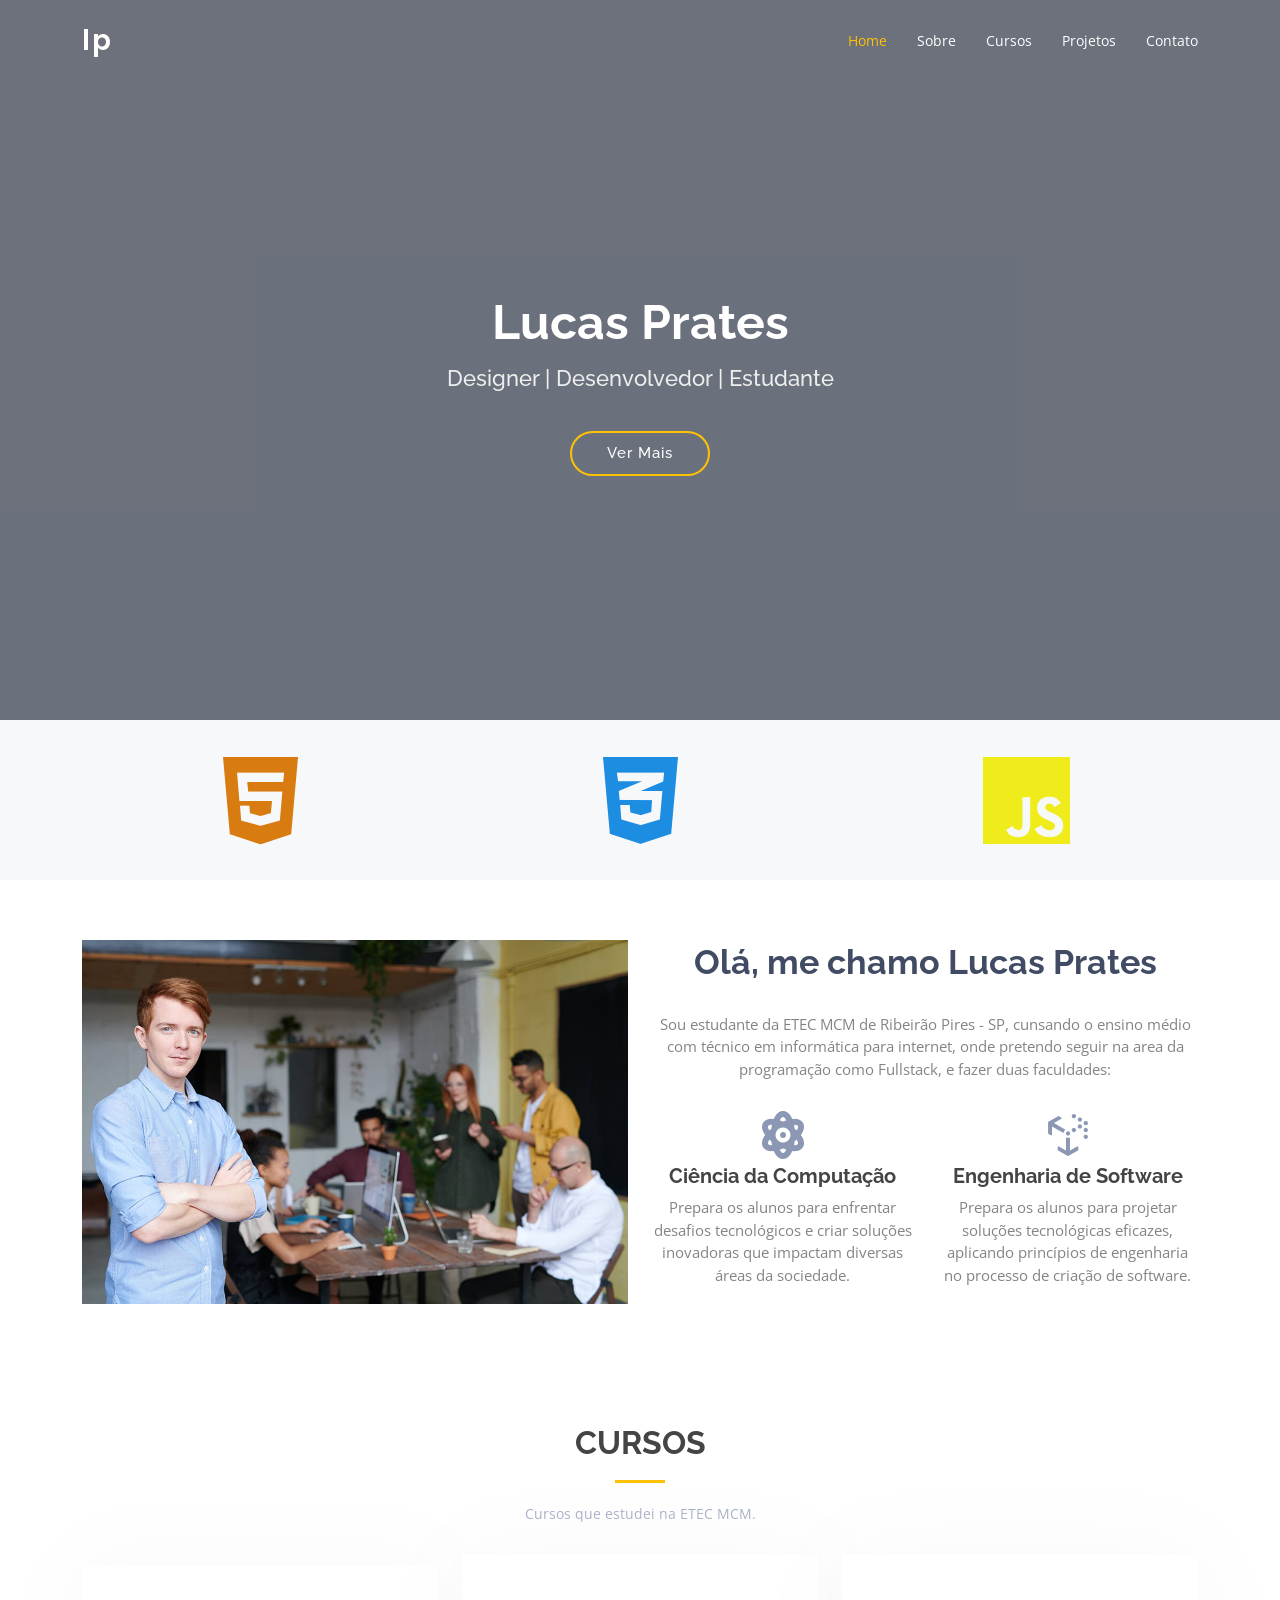
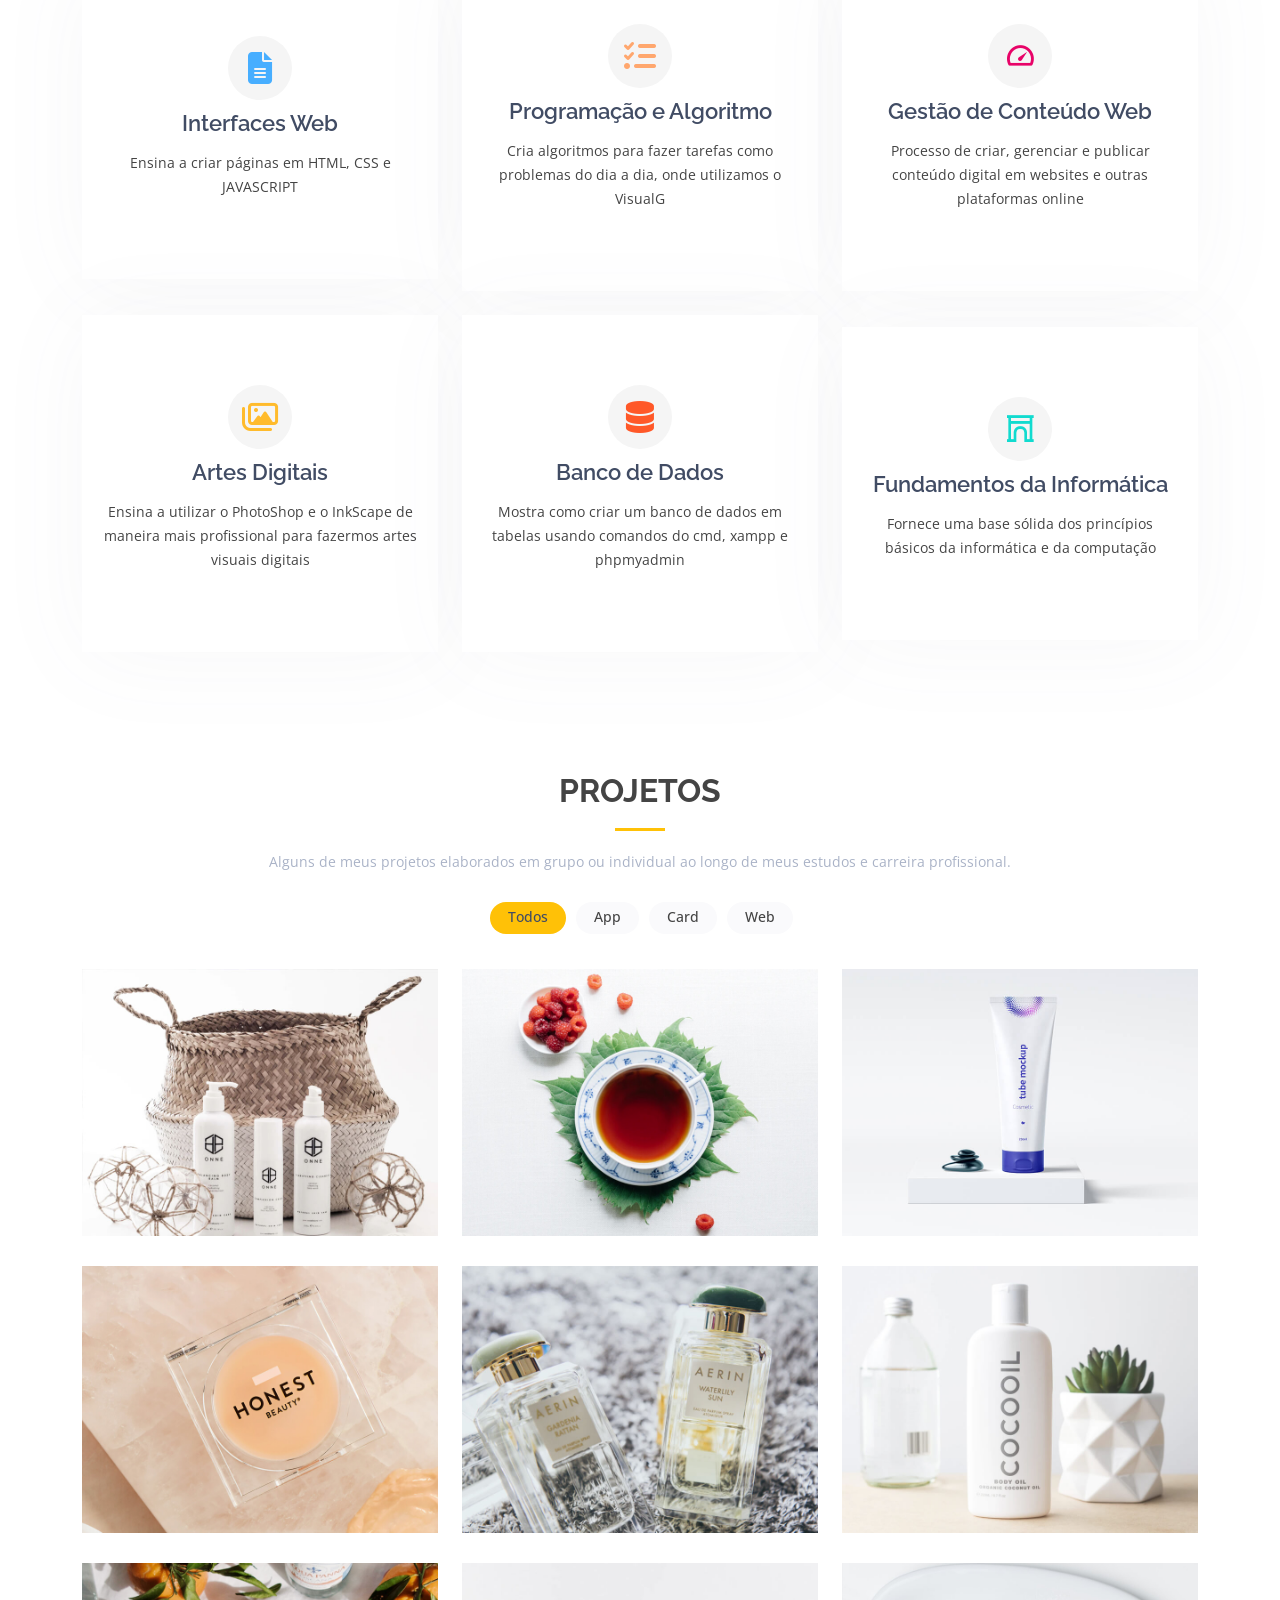
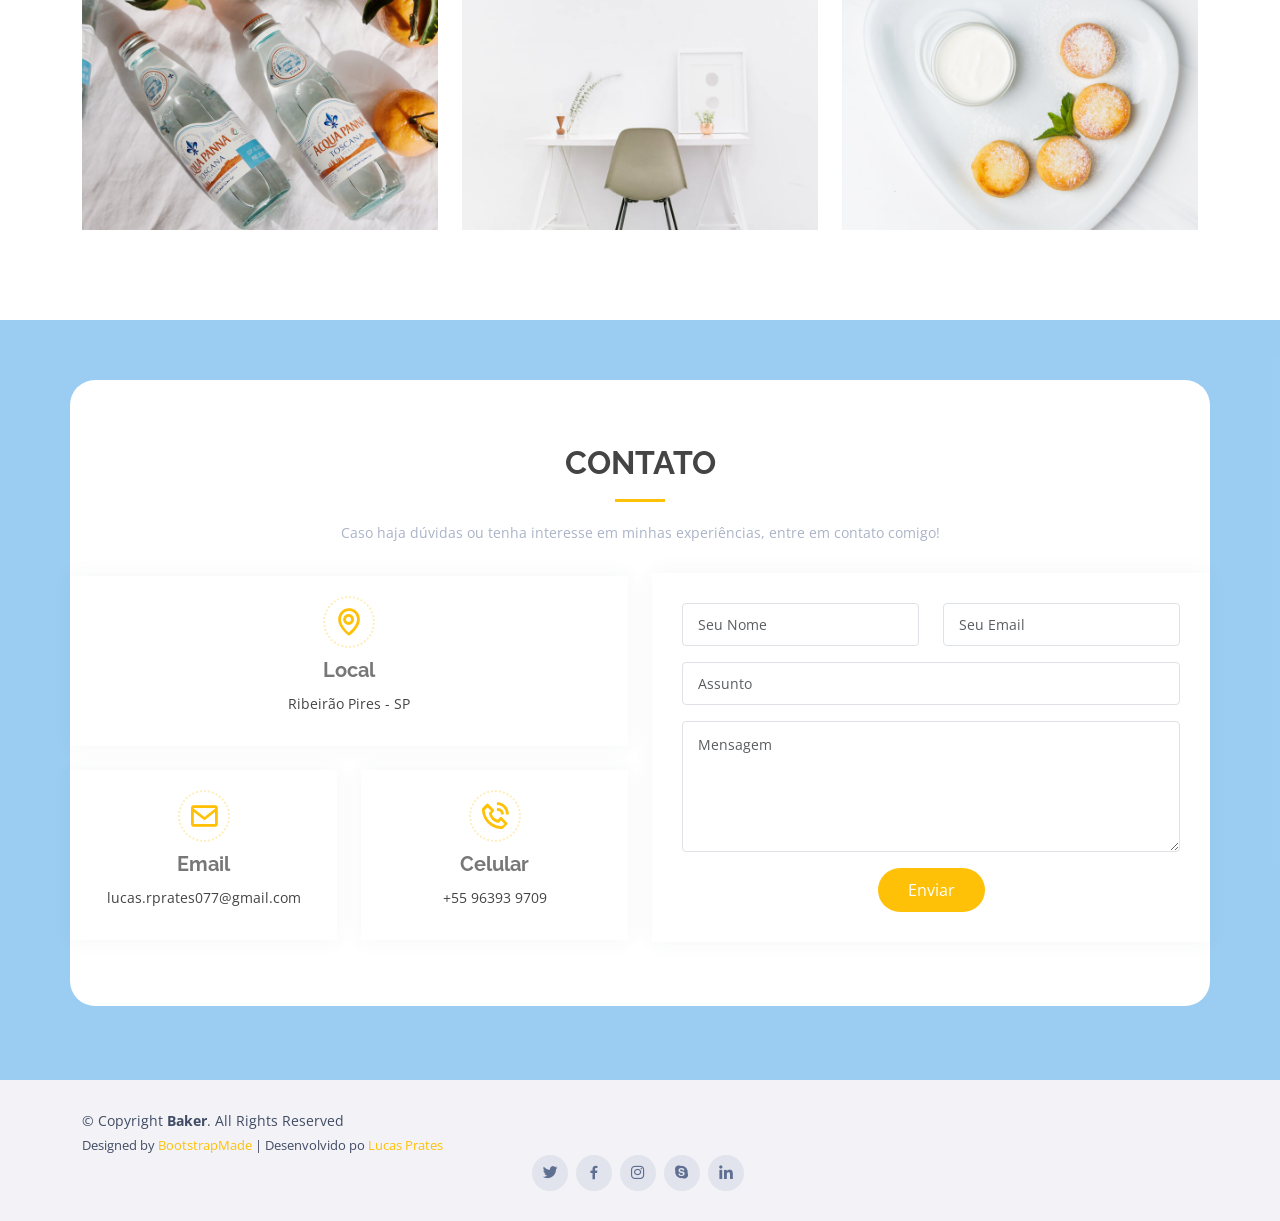
<file: index.html>
<!DOCTYPE html>
<html lang="en">

<head>
  <meta charset="utf-8">
  <meta content="width=device-width, initial-scale=1.0" name="viewport">

  <title>Portfolio</title>
  <meta content="" name="description">
  <meta content="" name="keywords">

  <!-- Favicons -->
  <link href="https://www.shutterstock.com/image-vector/icon-illustrations-curriculum-vitae-applicants-600nw-764590525.jpg" rel="icon">
  <link href="assets/img/apple-touch-icon.png" rel="apple-touch-icon">

  <!-- Google Fonts -->
  <link rel="stylesheet" href="https://cdnjs.cloudflare.com/ajax/libs/font-awesome/6.5.2/css/all.min.css">
  <link href="https://fonts.googleapis.com/css?family=Open+Sans:300,300i,400,400i,600,600i,700,700i|Raleway:300,300i,400,400i,500,500i,600,600i,700,700i|Poppins:300,300i,400,400i,500,500i,600,600i,700,700i" rel="stylesheet">

  <!-- Vendor CSS Files -->
  <link href="assets/vendor/bootstrap/css/bootstrap.min.css" rel="stylesheet">
  <link href="assets/vendor/bootstrap-icons/bootstrap-icons.css" rel="stylesheet">
  <link href="assets/vendor/boxicons/css/boxicons.min.css" rel="stylesheet">
  <link href="assets/vendor/glightbox/css/glightbox.min.css" rel="stylesheet">
  <link href="assets/vendor/swiper/swiper-bundle.min.css" rel="stylesheet">

  <!-- Template Main CSS File -->
  <link href="assets/css/style.css" rel="stylesheet">

  <!-- =======================================================
  * Template Name: Baker
  * Template URL: https://bootstrapmade.com/baker-free-onepage-bootstrap-theme/
  * Updated: Mar 17 2024 with Bootstrap v5.3.3
  * Author: BootstrapMade.com
  * License: https://bootstrapmade.com/license/
  ======================================================== -->
</head>

<body>

  <!-- ======= Header ======= -->
  <header id="header" class="fixed-top header-transparent">
    <div class="container d-flex align-items-center justify-content-between">

      <h1 class="logo"><a href="index.html">lp</a></h1>
      <!-- Uncomment below if you prefer to use an image logo -->
      <!-- <a href="index.html" class="logo"><img src="assets/img/logo.png" alt="" class="img-fluid"></a>-->

      <nav id="navbar" class="navbar">
        <ul>
          <li><a class="nav-link scrollto active" href="#hero">Home</a></li>
          <li><a class="nav-link scrollto" href="#about">Sobre</a></li>
          <li><a class="nav-link scrollto" href="#services">Cursos</a></li>
          <li><a class="nav-link scrollto " href="#portfolio">Projetos</a></li>
          <li><a class="nav-link scrollto" href="#contact">Contato</a></li>
        </ul>
        <i class="bi bi-list mobile-nav-toggle"></i>
      </nav><!-- .navbar -->

    </div>
  </header><!-- End Header -->

  <!-- ======= Hero Section ======= -->
  <section id="hero" class="d-flex align-items-center justify-content-center">
    <div class="container position-relative">
      <h1>Lucas Prates</h1>
      <h2>Designer | Desenvolvedor | Estudante</h2>
      <a href="#about" class="btn-get-started scrollto">Ver Mais</a>
    </div>
  </section><!-- End Hero -->

  <main id="main">

    <!-- ======= Clients Section ======= -->
    <section id="clients" class="clients section-bg">
      <div class="container">

        <div class="row">

          <div class="col-lg-2 col-md-4 col-6 d-flex align-items-center justify-content-center">
            <i id="html" class="fa-brands fa-html5"></i>
          </div>

          <div class="col-lg-2 col-md-4 col-6 d-flex align-items-center justify-content-center">
            <i id="css" class="fa-brands fa-css3-alt"></i>
          </div>

          <div class="col-lg-2 col-md-4 col-6 d-flex align-items-center justify-content-center">
            <i id="js" class="fa-brands fa-js"></i>
          </div>

        </div>

      </div>
    </section><!-- End Clients Section -->

    <!-- ======= About Section ======= -->
    <section id="about" class="about">
      <div class="container">

        <div class="row">
          <div class="col-lg-6">
            <img src="assets/img/about.jpg" class="img-fluid" alt="">
          </div>
          <div class="col-lg-6 pt-4 pt-lg-0">
            <h3>Olá, me chamo Lucas Prates</h3>
            <p>
              Sou estudante da ETEC MCM de Ribeirão Pires - SP, cunsando o ensino médio com técnico em
              informática para internet, onde pretendo seguir na area da programação como Fullstack, e 
              fazer duas faculdades:
            </p>
            <div class="row">
              <div class="col-md-6">
                <i class="fa-solid fa-atom"></i>
                <h4>Ciência da Computação</h4>
                <p>Prepara os alunos para enfrentar desafios tecnológicos e criar soluções inovadoras que impactam diversas áreas da sociedade.</p>
              </div>
              <div class="col-md-6">
                <i class="fa-brands fa-uncharted"></i>
                <h4>Engenharia de Software</h4>
                <p>Prepara os alunos para projetar soluções tecnológicas eficazes, aplicando princípios de engenharia no processo de criação de software.</p>
              </div>
            </div>
          </div>
        </div>

      </div>
    </section><!-- End About Section -->

    <!-- ======= Services Section ======= -->
    <section id="services" class="services">
      <div class="container">

        <div class="section-title">
          <h2>Cursos</h2>
          <p>Cursos que estudei na ETEC MCM.</p>
        </div>

        <div class="row">

          <div class="col-lg-4 col-md-6 d-flex align-items-stretch" data-aos="zoom-in" data-aos-delay="100">
            <div class="icon-box iconbox-blue">
              <div class="icon">
                <i class="fa-solid fa-file-lines"></i>
              </div>
              <h4><a href="">Interfaces Web</a></h4>
              <p>Ensina a criar páginas em HTML, CSS e JAVASCRIPT</p>
            </div>
          </div>

          <div class="col-lg-4 col-md-6 d-flex align-items-stretch mt-4 mt-md-0" data-aos="zoom-in" data-aos-delay="200">
            <div class="icon-box iconbox-orange ">
              <div class="icon">
                <i class="fa-solid fa-list-check"></i>
              </div>
              <h4><a href="">Programação e Algoritmo</a></h4>
              <p>Cria algoritmos para fazer tarefas como problemas do dia a dia, onde utilizamos o VisualG</p>
            </div>
          </div>

          <div class="col-lg-4 col-md-6 d-flex align-items-stretch mt-4 mt-lg-0" data-aos="zoom-in" data-aos-delay="300">
            <div class="icon-box iconbox-pink">
              <div class="icon">
                <i class="bx bx-tachometer"></i>
              </div>
              <h4><a href="">Gestão de Conteúdo Web</a></h4>
              <p>Processo de criar, gerenciar e publicar conteúdo digital em websites e outras plataformas online</p>
            </div>
          </div>

          <div class="col-lg-4 col-md-6 d-flex align-items-stretch mt-4" data-aos="zoom-in" data-aos-delay="100">
            <div class="icon-box iconbox-yellow">
              <div class="icon">
                <i class="fa-regular fa-images"></i>
              </div>
              <h4><a href="">Artes Digitais</a></h4>
              <p>Ensina a utilizar o PhotoShop e o InkScape de maneira mais profissional para fazermos artes visuais digitais</p>
            </div>
          </div>

          <div class="col-lg-4 col-md-6 d-flex align-items-stretch mt-4" data-aos="zoom-in" data-aos-delay="200">
            <div class="icon-box iconbox-red">
              <div class="icon">
                <i class="fa-solid fa-database"></i>
              </div>
              <h4><a href="">Banco de Dados</a></h4>
              <p>Mostra como criar um banco de dados em tabelas usando comandos do cmd, xampp e phpmyadmin</p>
            </div>
          </div>

          <div class="col-lg-4 col-md-6 d-flex align-items-stretch mt-4" data-aos="zoom-in" data-aos-delay="300">
            <div class="icon-box iconbox-teal">
              <div class="icon">
                <i class="bx bx-arch"></i>
              </div>
              <h4><a href="">Fundamentos da Informática</a></h4>
              <p>Fornece uma base sólida dos princípios básicos da informática e da computação</p>
            </div>
          </div>

        </div>

      </div>
    </section><!-- End Services Section -->

    <!-- ======= Portfolio Section ======= -->
    <section id="portfolio" class="portfolio">
      <div class="container">

        <div class="section-title">
          <h2>Projetos</h2>
          <p>Alguns de meus projetos elaborados em grupo ou individual ao longo de meus estudos e carreira profissional.</p>
        </div>

        <div class="row">
          <div class="col-lg-12 d-flex justify-content-center">
            <ul id="portfolio-flters">
              <li data-filter="*" class="filter-active">Todos</li>
              <li data-filter=".filter-app">App</li>
              <li data-filter=".filter-card">Card</li>
              <li data-filter=".filter-web">Web</li>
            </ul>
          </div>
        </div>

        <div class="row portfolio-container">

          <div class="col-lg-4 col-md-6 portfolio-item filter-app">
            <img src="assets/img/portfolio/portfolio-1.jpg" class="img-fluid" alt="">
            <div class="portfolio-info">
              <h4>App 1</h4>
              <p>App</p>
              <a href="assets/img/portfolio/portfolio-1.jpg" data-gallery="portfolioGallery" class="portfolio-lightbox preview-link" title="App 1"><i class="bx bx-plus"></i></a>
              <a href="portfolio-details.html" data-gallery="portfolioDetailsGallery" data-glightbox="type: external" class="portfolio-details-lightbox details-link" title="Portfolio Details"><i class="bx bx-link"></i></a>
            </div>
          </div>

          <div class="col-lg-4 col-md-6 portfolio-item filter-web">
            <img src="assets/img/portfolio/portfolio-2.jpg" class="img-fluid" alt="">
            <div class="portfolio-info">
              <h4>Web 3</h4>
              <p>Web</p>
              <a href="assets/img/portfolio/portfolio-2.jpg" data-gallery="portfolioGallery" class="portfolio-lightbox preview-link" title="Web 3"><i class="bx bx-plus"></i></a>
              <a href="portfolio-details.html" data-gallery="portfolioDetailsGallery" data-glightbox="type: external" class="portfolio-details-lightbox details-link" title="Portfolio Details"><i class="bx bx-link"></i></a>
            </div>
          </div>

          <div class="col-lg-4 col-md-6 portfolio-item filter-app">
            <img src="assets/img/portfolio/portfolio-3.jpg" class="img-fluid" alt="">
            <div class="portfolio-info">
              <h4>App 2</h4>
              <p>App</p>
              <a href="assets/img/portfolio/portfolio-3.jpg" data-gallery="portfolioGallery" class="portfolio-lightbox preview-link" title="App 2"><i class="bx bx-plus"></i></a>
              <a href="portfolio-details.html" data-gallery="portfolioDetailsGallery" data-glightbox="type: external" class="portfolio-details-lightbox details-link" title="Portfolio Details"><i class="bx bx-link"></i></a>
            </div>
          </div>

          <div class="col-lg-4 col-md-6 portfolio-item filter-card">
            <img src="assets/img/portfolio/portfolio-4.jpg" class="img-fluid" alt="">
            <div class="portfolio-info">
              <h4>Card 2</h4>
              <p>Card</p>
              <a href="assets/img/portfolio/portfolio-4.jpg" data-gallery="portfolioGallery" class="portfolio-lightbox preview-link" title="Card 2"><i class="bx bx-plus"></i></a>
              <a href="portfolio-details.html" data-gallery="portfolioDetailsGallery" data-glightbox="type: external" class="portfolio-details-lightbox details-link" title="Portfolio Details"><i class="bx bx-link"></i></a>
            </div>
          </div>

          <div class="col-lg-4 col-md-6 portfolio-item filter-web">
            <img src="assets/img/portfolio/portfolio-5.jpg" class="img-fluid" alt="">
            <div class="portfolio-info">
              <h4>Web 2</h4>
              <p>Web</p>
              <a href="assets/img/portfolio/portfolio-5.jpg" data-gallery="portfolioGallery" class="portfolio-lightbox preview-link" title="Web 2"><i class="bx bx-plus"></i></a>
              <a href="portfolio-details.html" data-gallery="portfolioDetailsGallery" data-glightbox="type: external" class="portfolio-details-lightbox details-link" title="Portfolio Details"><i class="bx bx-link"></i></a>
            </div>
          </div>

          <div class="col-lg-4 col-md-6 portfolio-item filter-app">
            <img src="assets/img/portfolio/portfolio-6.jpg" class="img-fluid" alt="">
            <div class="portfolio-info">
              <h4>App 3</h4>
              <p>App</p>
              <a href="assets/img/portfolio/portfolio-6.jpg" data-gallery="portfolioGallery" class="portfolio-lightbox preview-link" title="App 3"><i class="bx bx-plus"></i></a>
              <a href="portfolio-details.html" data-gallery="portfolioDetailsGallery" data-glightbox="type: external" class="portfolio-details-lightbox details-link" title="Portfolio Details"><i class="bx bx-link"></i></a>
            </div>
          </div>

          <div class="col-lg-4 col-md-6 portfolio-item filter-card">
            <img src="assets/img/portfolio/portfolio-7.jpg" class="img-fluid" alt="">
            <div class="portfolio-info">
              <h4>Card 1</h4>
              <p>Card</p>
              <a href="assets/img/portfolio/portfolio-7.jpg" data-gallery="portfolioGallery" class="portfolio-lightbox preview-link" title="Card 1"><i class="bx bx-plus"></i></a>
              <a href="portfolio-details.html" data-gallery="portfolioDetailsGallery" data-glightbox="type: external" class="portfolio-details-lightbox details-link" title="Portfolio Details"><i class="bx bx-link"></i></a>
            </div>
          </div>

          <div class="col-lg-4 col-md-6 portfolio-item filter-card">
            <img src="assets/img/portfolio/portfolio-8.jpg" class="img-fluid" alt="">
            <div class="portfolio-info">
              <h4>Card 3</h4>
              <p>Card</p>
              <a href="assets/img/portfolio/portfolio-8.jpg" data-gallery="portfolioGallery" class="portfolio-lightbox preview-link" title="Card 3"><i class="bx bx-plus"></i></a>
              <a href="portfolio-details.html" data-gallery="portfolioDetailsGallery" data-glightbox="type: external" class="portfolio-details-lightbox details-link" title="Portfolio Details"><i class="bx bx-link"></i></a>
            </div>
          </div>

          <div class="col-lg-4 col-md-6 portfolio-item filter-web">
            <img src="assets/img/portfolio/portfolio-9.jpg" class="img-fluid" alt="">
            <div class="portfolio-info">
              <h4>Web 3</h4>
              <p>Web</p>
              <a href="assets/img/portfolio/portfolio-9.jpg" data-gallery="portfolioGallery" class="portfolio-lightbox preview-link" title="Web 3"><i class="bx bx-plus"></i></a>
              <a href="portfolio-details.html" data-gallery="portfolioDetailsGallery" data-glightbox="type: external" class="portfolio-details-lightbox details-link" title="Portfolio Details"><i class="bx bx-link"></i></a>
            </div>
          </div>

        </div>

      </div>
    </section><!-- End Portfolio Section -->

    <!-- ======= Contact Section ======= -->
    <section id="contact" class="contact">
      <div class="parallax">
        <div class="container">
          <div class="section-title">
            <h2>Contato</h2>
            <p>Caso haja dúvidas ou tenha interesse em minhas experiências, entre em contato comigo!</p>
          </div>

          <div class="row">
            <div class="col-lg-6">
              <div class="row">
                <div class="col-md-12">
                  <div class="info-box">
                    <i class="bx bx-map"></i>
                    <h3>Local</h3>
                    <p>Ribeirão Pires - SP</p>
                  </div>
                </div>
                <div class="col-md-6">
                  <div class="info-box mt-4">
                    <i class="bx bx-envelope"></i>
                    <h3>Email</h3>
                    <p>lucas.rprates077@gmail.com</p>
                  </div>
                </div>
                <div class="col-md-6">
                  <div class="info-box mt-4">
                    <i class="bx bx-phone-call"></i>
                    <h3>Celular</h3>
                    <p>+55 96393 9709</p>
                  </div>
                </div>
              </div>
            </div>

            <div class="col-lg-6">
              <form action="forms/contact.php" method="post" role="form" class="php-email-form">
                <div class="row">
                  <div class="col-md-6 form-group">
                    <input type="text" name="name" class="form-control" id="name" placeholder="Seu Nome" required>
                  </div>
                  <div class="col-md-6 form-group mt-3 mt-md-0">
                    <input type="email" class="form-control" name="email" id="email" placeholder="Seu Email" required>
                  </div>
                </div>
                <div class="form-group mt-3">
                  <input type="text" class="form-control" name="subject" id="subject" placeholder="Assunto" required>
                </div>
                <div class="form-group mt-3">
                  <textarea class="form-control" name="message" rows="5" placeholder="Mensagem" required></textarea>
                </div>
                <div class="my-3">
                  <div class="loading">Loading</div>
                  <div class="error-message"></div>
                  <div class="sent-message">Your message has been sent. Thank you!</div>
                </div>
                <div class="text-center"><button type="submit">Enviar</button></div>
              </form>
            </div>
          </div>
        </div>
      </div>
    </section><!-- End Contact Section -->

  </main><!-- End #main -->

  <!-- ======= Footer ======= -->
  <footer id="footer">

    <div class="footer-top">
      <div class="container">
        <div class="row">
      <div class="me-md-auto text-center text-md-start">
        <div class="copyright">
          &copy; Copyright <strong><span>Baker</span></strong>. All Rights Reserved
        </div>
        <div class="credits">
          <!-- All the links in the footer should remain intact. -->
          <!-- You can delete the links only if you purchased the pro version. -->
          <!-- Licensing information: https://bootstrapmade.com/license/ -->
          <!-- Purchase the pro version with working PHP/AJAX contact form: https://bootstrapmade.com/baker-free-onepage-bootstrap-theme/ -->
          Designed by <a href="https://bootstrapmade.com/">BootstrapMade</a>
          | Desenvolvido po <a href="">Lucas Prates</a>
        </div>
      </div>
      <div class="social-links text-center text-md-right pt-3 pt-md-0">
        <a href="#" class="twitter"><i class="bx bxl-twitter"></i></a>
        <a href="#" class="facebook"><i class="bx bxl-facebook"></i></a>
        <a href="#" class="instagram"><i class="bx bxl-instagram"></i></a>
        <a href="#" class="google-plus"><i class="bx bxl-skype"></i></a>
        <a href="#" class="linkedin"><i class="bx bxl-linkedin"></i></a>
      </div>
    </div>
  </footer><!-- End Footer -->

  <a href="#" class="back-to-top d-flex align-items-center justify-content-center"><i class="bi bi-arrow-up-short"></i></a>

  <!-- Vendor JS Files -->
  <script src="assets/vendor/purecounter/purecounter_vanilla.js"></script>
  <script src="assets/vendor/bootstrap/js/bootstrap.bundle.min.js"></script>
  <script src="assets/vendor/glightbox/js/glightbox.min.js"></script>
  <script src="assets/vendor/isotope-layout/isotope.pkgd.min.js"></script>
  <script src="assets/vendor/swiper/swiper-bundle.min.js"></script>
  <script src="assets/vendor/php-email-form/validate.js"></script>

  <!-- Template Main JS File -->
  <script src="assets/js/main.js"></script>

</body>

</html>
</file>
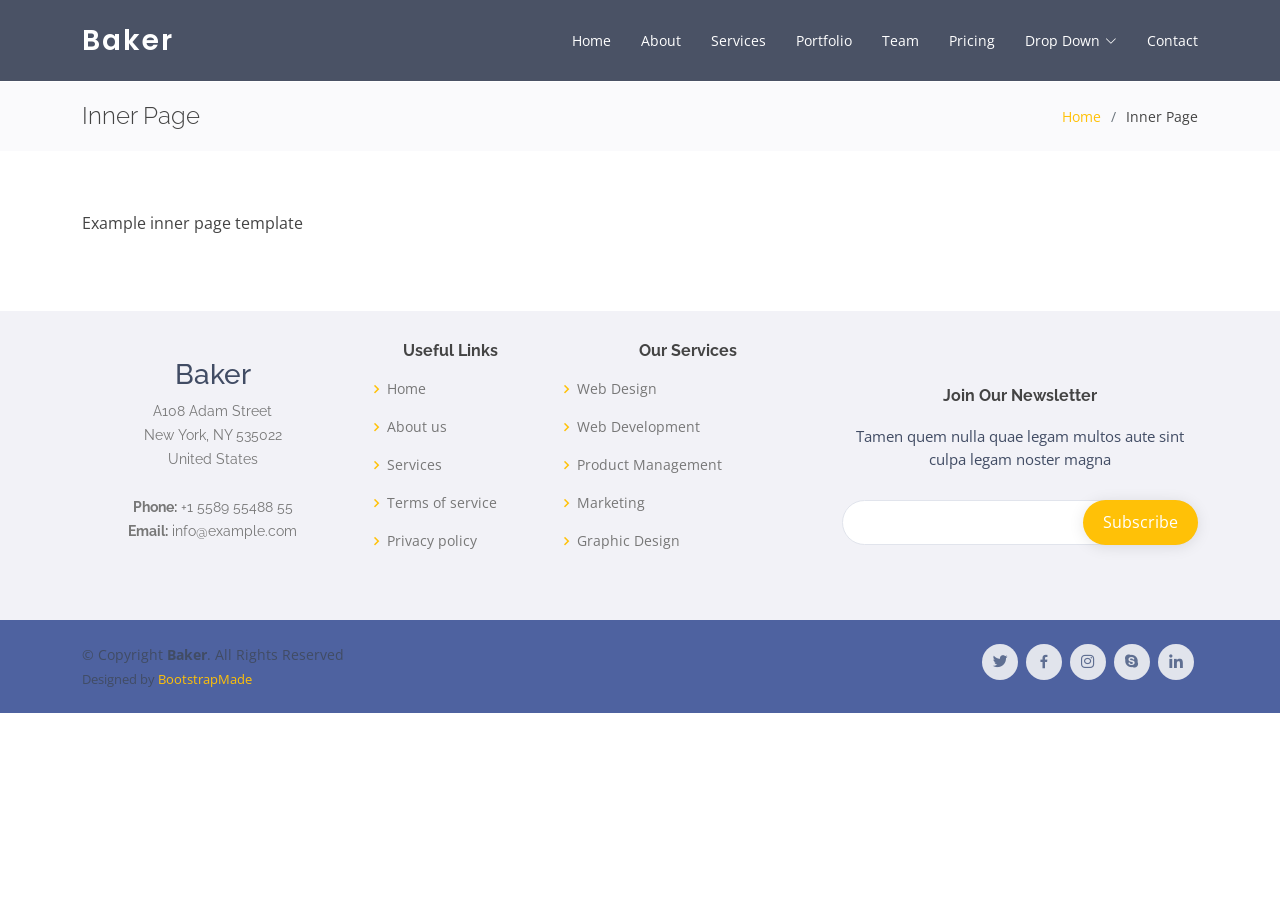
<file: inner-page.html>
<!DOCTYPE html>
<html lang="en">

<head>
  <meta charset="utf-8">
  <meta content="width=device-width, initial-scale=1.0" name="viewport">

  <title>Inner Page - Baker Bootstrap Template</title>
  <meta content="" name="description">
  <meta content="" name="keywords">

  <!-- Favicons -->
  <link href="assets/img/favicon.png" rel="icon">
  <link href="assets/img/apple-touch-icon.png" rel="apple-touch-icon">

  <!-- Google Fonts -->
  <link href="https://fonts.googleapis.com/css?family=Open+Sans:300,300i,400,400i,600,600i,700,700i|Raleway:300,300i,400,400i,500,500i,600,600i,700,700i|Poppins:300,300i,400,400i,500,500i,600,600i,700,700i" rel="stylesheet">

  <!-- Vendor CSS Files -->
  <link href="assets/vendor/bootstrap/css/bootstrap.min.css" rel="stylesheet">
  <link href="assets/vendor/bootstrap-icons/bootstrap-icons.css" rel="stylesheet">
  <link href="assets/vendor/boxicons/css/boxicons.min.css" rel="stylesheet">
  <link href="assets/vendor/glightbox/css/glightbox.min.css" rel="stylesheet">
  <link href="assets/vendor/swiper/swiper-bundle.min.css" rel="stylesheet">

  <!-- Template Main CSS File -->
  <link href="assets/css/style.css" rel="stylesheet">

  <!-- =======================================================
  * Template Name: Baker
  * Template URL: https://bootstrapmade.com/baker-free-onepage-bootstrap-theme/
  * Updated: Mar 17 2024 with Bootstrap v5.3.3
  * Author: BootstrapMade.com
  * License: https://bootstrapmade.com/license/
  ======================================================== -->
</head>

<body>

  <!-- ======= Header ======= -->
  <header id="header" class="fixed-top ">
    <div class="container d-flex align-items-center justify-content-between">

      <h1 class="logo"><a href="index.html">Baker</a></h1>
      <!-- Uncomment below if you prefer to use an image logo -->
      <!-- <a href="index.html" class="logo"><img src="assets/img/logo.png" alt="" class="img-fluid"></a>-->

      <nav id="navbar" class="navbar">
        <ul>
          <li><a class="nav-link scrollto " href="#hero">Home</a></li>
          <li><a class="nav-link scrollto" href="#about">About</a></li>
          <li><a class="nav-link scrollto" href="#services">Services</a></li>
          <li><a class="nav-link scrollto " href="#portfolio">Portfolio</a></li>
          <li><a class="nav-link scrollto" href="#team">Team</a></li>
          <li><a class="nav-link scrollto" href="#pricing">Pricing</a></li>
          <li class="dropdown"><a href="#"><span>Drop Down</span> <i class="bi bi-chevron-down"></i></a>
            <ul>
              <li><a href="#">Drop Down 1</a></li>
              <li class="dropdown"><a href="#"><span>Deep Drop Down</span> <i class="bi bi-chevron-right"></i></a>
                <ul>
                  <li><a href="#">Deep Drop Down 1</a></li>
                  <li><a href="#">Deep Drop Down 2</a></li>
                  <li><a href="#">Deep Drop Down 3</a></li>
                  <li><a href="#">Deep Drop Down 4</a></li>
                  <li><a href="#">Deep Drop Down 5</a></li>
                </ul>
              </li>
              <li><a href="#">Drop Down 2</a></li>
              <li><a href="#">Drop Down 3</a></li>
              <li><a href="#">Drop Down 4</a></li>
            </ul>
          </li>
          <li><a class="nav-link scrollto" href="#contact">Contact</a></li>
        </ul>
        <i class="bi bi-list mobile-nav-toggle"></i>
      </nav><!-- .navbar -->

    </div>
  </header><!-- End Header -->

  <main id="main">

    <!-- ======= Breadcrumbs ======= -->
    <section class="breadcrumbs">
      <div class="container">

        <div class="d-flex justify-content-between align-items-center">
          <h2>Inner Page</h2>
          <ol>
            <li><a href="index.html">Home</a></li>
            <li>Inner Page</li>
          </ol>
        </div>

      </div>
    </section><!-- End Breadcrumbs -->

    <section class="inner-page">
      <div class="container">
        <p>
          Example inner page template
        </p>
      </div>
    </section>

  </main><!-- End #main -->

  <!-- ======= Footer ======= -->
  <footer id="footer">

    <div class="footer-top">
      <div class="container">
        <div class="row">

          <div class="col-lg-3 col-md-6 footer-contact">
            <h3>Baker</h3>
            <p>
              A108 Adam Street <br>
              New York, NY 535022<br>
              United States <br><br>
              <strong>Phone:</strong> +1 5589 55488 55<br>
              <strong>Email:</strong> info@example.com<br>
            </p>
          </div>

          <div class="col-lg-2 col-md-6 footer-links">
            <h4>Useful Links</h4>
            <ul>
              <li><i class="bx bx-chevron-right"></i> <a href="#">Home</a></li>
              <li><i class="bx bx-chevron-right"></i> <a href="#">About us</a></li>
              <li><i class="bx bx-chevron-right"></i> <a href="#">Services</a></li>
              <li><i class="bx bx-chevron-right"></i> <a href="#">Terms of service</a></li>
              <li><i class="bx bx-chevron-right"></i> <a href="#">Privacy policy</a></li>
            </ul>
          </div>

          <div class="col-lg-3 col-md-6 footer-links">
            <h4>Our Services</h4>
            <ul>
              <li><i class="bx bx-chevron-right"></i> <a href="#">Web Design</a></li>
              <li><i class="bx bx-chevron-right"></i> <a href="#">Web Development</a></li>
              <li><i class="bx bx-chevron-right"></i> <a href="#">Product Management</a></li>
              <li><i class="bx bx-chevron-right"></i> <a href="#">Marketing</a></li>
              <li><i class="bx bx-chevron-right"></i> <a href="#">Graphic Design</a></li>
            </ul>
          </div>

          <div class="col-lg-4 col-md-6 footer-newsletter">
            <h4>Join Our Newsletter</h4>
            <p>Tamen quem nulla quae legam multos aute sint culpa legam noster magna</p>
            <form action="" method="post">
              <input type="email" name="email"><input type="submit" value="Subscribe">
            </form>
          </div>

        </div>
      </div>
    </div>

    <div class="container d-md-flex py-4">

      <div class="me-md-auto text-center text-md-start">
        <div class="copyright">
          &copy; Copyright <strong><span>Baker</span></strong>. All Rights Reserved
        </div>
        <div class="credits">
          <!-- All the links in the footer should remain intact. -->
          <!-- You can delete the links only if you purchased the pro version. -->
          <!-- Licensing information: https://bootstrapmade.com/license/ -->
          <!-- Purchase the pro version with working PHP/AJAX contact form: https://bootstrapmade.com/baker-free-onepage-bootstrap-theme/ -->
          Designed by <a href="https://bootstrapmade.com/">BootstrapMade</a>
        </div>
      </div>
      <div class="social-links text-center text-md-right pt-3 pt-md-0">
        <a href="#" class="twitter"><i class="bx bxl-twitter"></i></a>
        <a href="#" class="facebook"><i class="bx bxl-facebook"></i></a>
        <a href="#" class="instagram"><i class="bx bxl-instagram"></i></a>
        <a href="#" class="google-plus"><i class="bx bxl-skype"></i></a>
        <a href="#" class="linkedin"><i class="bx bxl-linkedin"></i></a>
      </div>
    </div>
  </footer><!-- End Footer -->

  <a href="#" class="back-to-top d-flex align-items-center justify-content-center"><i class="bi bi-arrow-up-short"></i></a>

  <!-- Vendor JS Files -->
  <script src="assets/vendor/purecounter/purecounter_vanilla.js"></script>
  <script src="assets/vendor/bootstrap/js/bootstrap.bundle.min.js"></script>
  <script src="assets/vendor/glightbox/js/glightbox.min.js"></script>
  <script src="assets/vendor/isotope-layout/isotope.pkgd.min.js"></script>
  <script src="assets/vendor/swiper/swiper-bundle.min.js"></script>
  <script src="assets/vendor/php-email-form/validate.js"></script>

  <!-- Template Main JS File -->
  <script src="assets/js/main.js"></script>

</body>

</html>
</file>
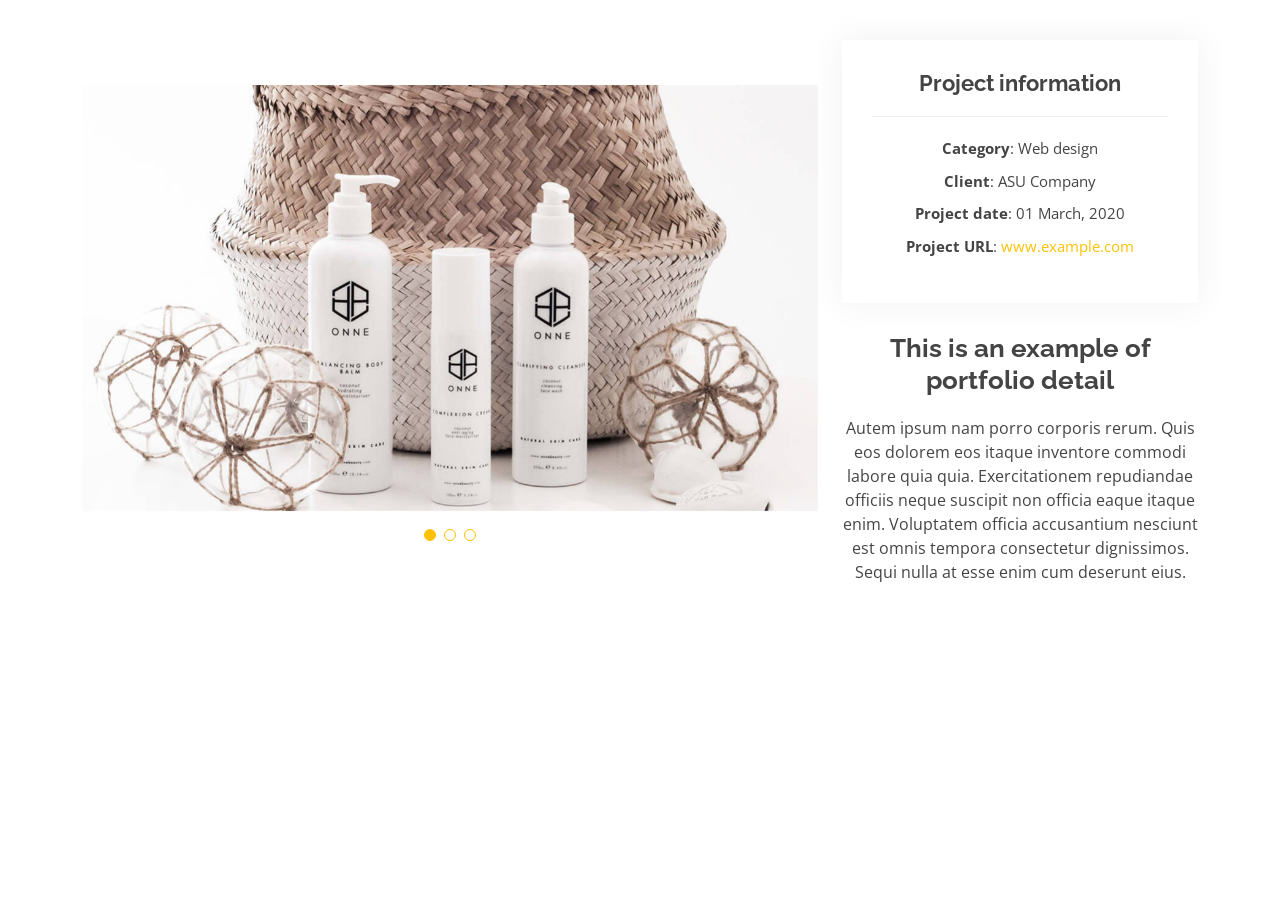
<file: portfolio-details.html>
<!DOCTYPE html>
<html lang="en">

<head>
  <meta charset="utf-8">
  <meta content="width=device-width, initial-scale=1.0" name="viewport">

  <title>Portfolio Details - Baker Bootstrap Template</title>
  <meta content="" name="description">
  <meta content="" name="keywords">

  <!-- Favicons -->
  <link href="assets/img/favicon.png" rel="icon">
  <link href="assets/img/apple-touch-icon.png" rel="apple-touch-icon">

  <!-- Google Fonts -->
  <link href="https://fonts.googleapis.com/css?family=Open+Sans:300,300i,400,400i,600,600i,700,700i|Raleway:300,300i,400,400i,500,500i,600,600i,700,700i|Poppins:300,300i,400,400i,500,500i,600,600i,700,700i" rel="stylesheet">

  <!-- Vendor CSS Files -->
  <link href="assets/vendor/bootstrap/css/bootstrap.min.css" rel="stylesheet">
  <link href="assets/vendor/bootstrap-icons/bootstrap-icons.css" rel="stylesheet">
  <link href="assets/vendor/boxicons/css/boxicons.min.css" rel="stylesheet">
  <link href="assets/vendor/glightbox/css/glightbox.min.css" rel="stylesheet">
  <link href="assets/vendor/swiper/swiper-bundle.min.css" rel="stylesheet">

  <!-- Template Main CSS File -->
  <link href="assets/css/style.css" rel="stylesheet">

  <!-- =======================================================
  * Template Name: Baker
  * Template URL: https://bootstrapmade.com/baker-free-onepage-bootstrap-theme/
  * Updated: Mar 17 2024 with Bootstrap v5.3.3
  * Author: BootstrapMade.com
  * License: https://bootstrapmade.com/license/
  ======================================================== -->
</head>

<body>

  <main id="main">

    <!-- ======= Portfolio Details Section ======= -->
    <section id="portfolio-details" class="portfolio-details">
      <div class="container">

        <div class="row gy-4">

          <div class="col-lg-8">
            <div class="portfolio-details-slider swiper">
              <div class="swiper-wrapper align-items-center">

                <div class="swiper-slide">
                  <img src="assets/img/portfolio/portfolio-details-1.jpg" alt="">
                </div>

                <div class="swiper-slide">
                  <img src="assets/img/portfolio/portfolio-details-2.jpg" alt="">
                </div>

                <div class="swiper-slide">
                  <img src="assets/img/portfolio/portfolio-details-3.jpg" alt="">
                </div>

              </div>
              <div class="swiper-pagination"></div>
            </div>
          </div>

          <div class="col-lg-4">
            <div class="portfolio-info">
              <h3>Project information</h3>
              <ul>
                <li><strong>Category</strong>: Web design</li>
                <li><strong>Client</strong>: ASU Company</li>
                <li><strong>Project date</strong>: 01 March, 2020</li>
                <li><strong>Project URL</strong>: <a href="#">www.example.com</a></li>
              </ul>
            </div>
            <div class="portfolio-description">
              <h2>This is an example of portfolio detail</h2>
              <p>
                Autem ipsum nam porro corporis rerum. Quis eos dolorem eos itaque inventore commodi labore quia quia. Exercitationem repudiandae officiis neque suscipit non officia eaque itaque enim. Voluptatem officia accusantium nesciunt est omnis tempora consectetur dignissimos. Sequi nulla at esse enim cum deserunt eius.
              </p>
            </div>
          </div>

        </div>

      </div>
    </section><!-- End Portfolio Details Section -->

  </main><!-- End #main -->

  <a href="#" class="back-to-top d-flex align-items-center justify-content-center"><i class="bi bi-arrow-up-short"></i></a>

  <!-- Vendor JS Files -->
  <script src="assets/vendor/purecounter/purecounter_vanilla.js"></script>
  <script src="assets/vendor/bootstrap/js/bootstrap.bundle.min.js"></script>
  <script src="assets/vendor/glightbox/js/glightbox.min.js"></script>
  <script src="assets/vendor/isotope-layout/isotope.pkgd.min.js"></script>
  <script src="assets/vendor/swiper/swiper-bundle.min.js"></script>
  <script src="assets/vendor/php-email-form/validate.js"></script>

  <!-- Template Main JS File -->
  <script src="assets/js/main.js"></script>

</body>

</html>
</file>
<file: assets/css/style.css>
/**
* Template Name: Baker
* Template URL: https://bootstrapmade.com/baker-free-onepage-bootstrap-theme/
* Updated: Mar 17 2024 with Bootstrap v5.3.3
* Author: BootstrapMade.com
* License: https://bootstrapmade.com/license/
*/

/*--------------------------------------------------------------
# General
--------------------------------------------------------------*/
body {
  font-family: "Open Sans", sans-serif;
  color: #444444;
}

a {
  color: #ffc107;
  text-decoration: none;
}

a:hover {
  color: #ffce3a;
  text-decoration: none;
}

h1,
h2,
h3,
h4,
h5,
h6 {
  font-family: "Raleway", sans-serif;
}

/*--------------------------------------------------------------
# Back to top button
--------------------------------------------------------------*/
.back-to-top {
  position: fixed;
  visibility: hidden;
  opacity: 0;
  right: 15px;
  bottom: 15px;
  z-index: 996;
  background: #ffc107;
  width: 40px;
  height: 40px;
  border-radius: 50px;
  transition: all 0.4s;
}

.back-to-top i {
  font-size: 28px;
  color: #fff;
  line-height: 0;
}

.back-to-top:hover {
  background: #ffcb30;
  color: #fff;
}

.back-to-top.active {
  visibility: visible;
  opacity: 1;
}

/*--------------------------------------------------------------
# Header
--------------------------------------------------------------*/
#header {
  transition: all 0.5s;
  z-index: 997;
  padding: 20px 0;
  background: rgba(55, 64, 85, 0.9);
}

#header.header-transparent {
  background: transparent;
}

#header.header-scrolled {
  background: rgba(55, 64, 85, 0.9);
  padding: 15px 0;
}

#header .logo {
  font-size: 28px;
  margin: 0;
  padding: 0;
  line-height: 1;
  font-weight: 600;
  letter-spacing: 2px;
  font-family: "Poppins", sans-serif;
}

#header .logo a {
  color: #fff;
}

#header .logo img {
  max-height: 40px;
}

/*--------------------------------------------------------------
# Navigation Menu
--------------------------------------------------------------*/
/**
* Desktop Navigation 
*/
.navbar {
  padding: 0;
}

.navbar ul {
  margin: 0;
  padding: 0;
  display: flex;
  list-style: none;
  align-items: center;
  justify-content: space-around;
}

.navbar li {
  position: relative;
}

.navbar a,
.navbar a:focus {
  display: flex;
  align-items: center;
  justify-content: space-between;
  padding: 10px 0 10px 30px;
  color: #fff;
  font-size: 14px;
  white-space: nowrap;
  transition: 0.3s;
}

.navbar a i,
.navbar a:focus i {
  font-size: 12px;
  line-height: 0;
  margin-left: 5px;
}

.navbar a:hover,
.navbar .active,
.navbar .active:focus,
.navbar li:hover>a {
  color: #ffc107;
}

.navbar .dropdown ul {
  display: block;
  position: absolute;
  left: 14px;
  top: calc(100% + 30px);
  margin: 0;
  padding: 10px 0;
  z-index: 99;
  opacity: 0;
  visibility: hidden;
  background: #fff;
  box-shadow: 0px 0px 30px rgba(127, 137, 161, 0.25);
  transition: 0.3s;
}

.navbar .dropdown ul li {
  min-width: 200px;
}

.navbar .dropdown ul a {
  padding: 10px 20px;
  font-size: 14px;
  text-transform: none;
  color: #414c64;
}

.navbar .dropdown ul a i {
  font-size: 12px;
}

.navbar .dropdown ul a:hover,
.navbar .dropdown ul .active:hover,
.navbar .dropdown ul li:hover>a {
  color: #ffc107;
}

.navbar .dropdown:hover>ul {
  opacity: 1;
  top: 100%;
  visibility: visible;
}

.navbar .dropdown .dropdown ul {
  top: 0;
  left: calc(100% - 30px);
  visibility: hidden;
}

.navbar .dropdown .dropdown:hover>ul {
  opacity: 1;
  top: 0;
  left: 100%;
  visibility: visible;
}

@media (max-width: 1366px) {
  .navbar .dropdown .dropdown ul {
    left: -90%;
  }

  .navbar .dropdown .dropdown:hover>ul {
    left: -100%;
  }
}

/**
* Mobile Navigation 
*/
.mobile-nav-toggle {
  color: #fff;
  font-size: 28px;
  cursor: pointer;
  display: none;
  line-height: 0;
  transition: 0.5s;
}

@media (max-width: 991px) {
  .mobile-nav-toggle {
    display: block;
  }

  .navbar ul {
    display: none;
  }
}

.navbar-mobile {
  position: fixed;
  overflow: hidden;
  top: 0;
  right: 0;
  left: 0;
  bottom: 0;
  background: rgba(45, 53, 69, 0.9);
  transition: 0.3s;
  z-index: 999;
}

.navbar-mobile .mobile-nav-toggle {
  position: absolute;
  top: 15px;
  right: 15px;
}

.navbar-mobile ul {
  display: block;
  position: absolute;
  top: 55px;
  right: 15px;
  bottom: 15px;
  left: 15px;
  padding: 10px 0;
  background-color: #fff;
  overflow-y: auto;
  transition: 0.3s;
}

.navbar-mobile a,
.navbar-mobile a:focus {
  padding: 10px 20px;
  font-size: 15px;
  color: #414c64;
}

.navbar-mobile a:hover,
.navbar-mobile .active,
.navbar-mobile li:hover>a {
  color: #ffc107;
}

.navbar-mobile .dropdown ul {
  position: static;
  display: none;
  margin: 10px 20px;
  padding: 10px 0;
  z-index: 99;
  opacity: 1;
  visibility: visible;
  background: #fff;
  box-shadow: 0px 0px 30px rgba(127, 137, 161, 0.25);
}

.navbar-mobile .dropdown ul li {
  min-width: 200px;
}

.navbar-mobile .dropdown ul a {
  padding: 10px 20px;
}

.navbar-mobile .dropdown ul a i {
  font-size: 12px;
}

.navbar-mobile .dropdown ul a:hover,
.navbar-mobile .dropdown ul .active:hover,
.navbar-mobile .dropdown ul li:hover>a {
  color: #ffc107;
}

.navbar-mobile .dropdown>.dropdown-active {
  display: block;
}

/*--------------------------------------------------------------
# Hero Section
--------------------------------------------------------------*/
#hero {
  width: 100%;
  height: 80vh;
  background: url('https://images.hdqwalls.com/wallpapers/after-sunset-minimal-4k-zm.jpg') top center;
  background-size: cover;
  position: relative;
}

#hero:before {
  content: "";
  background: rgba(45, 53, 69, 0.7);
  position: absolute;
  bottom: 0;
  top: 0;
  left: 0;
  right: 0;
}

#hero .container {
  text-align: center;
  padding-top: 50px;
}

@media (max-width: 992px) {
  #hero .container {
    padding-top: 0;
  }
}

#hero h1 {
  margin: 0;
  font-size: 48px;
  font-weight: 700;
  line-height: 56px;
  color: #fff;
}

#hero h2 {
  color: #eee;
  margin: 15px 0 0 0;
  font-size: 22px;
}

#hero .btn-get-started {
  font-family: "Raleway", sans-serif;
  font-weight: 500;
  font-size: 15px;
  letter-spacing: 1px;
  display: inline-block;
  padding: 9px 35px;
  border-radius: 50px;
  transition: 0.5s;
  margin-top: 40px;
  border: 2px solid #ffc107;
  color: #fff;
}

#hero .btn-get-started:hover {
  background: #ffc107;
}

@media (min-width: 1024px) {
  #hero {
    background-attachment: fixed;
  }
}

@media (max-width: 768px) {
  #hero {
    height: 100vh;
  }

  #hero h1 {
    font-size: 28px;
    line-height: 36px;
  }

  #hero h2 {
    font-size: 18px;
    line-height: 24px;
  }
}

/*--------------------------------------------------------------
# Sections General
--------------------------------------------------------------*/
section {
  padding: 60px 0;
}

.section-bg {
  background-color: #f7f8fa;
}

.section-title {
  text-align: center;
  padding-bottom: 30px;
}

.section-title h2 {
  font-size: 32px;
  font-weight: bold;
  text-transform: uppercase;
  margin-bottom: 20px;
  padding-bottom: 20px;
  position: relative;
}

.section-title h2::after {
  content: "";
  position: absolute;
  display: block;
  width: 50px;
  height: 3px;
  background: #ffc107;
  bottom: 0;
  left: calc(50% - 25px);
}

.section-title p {
  margin-bottom: 0;
  font-size: 14px;
  color: #aab3c7;
}

/*--------------------------------------------------------------
# Breadcrumbs
--------------------------------------------------------------*/
.breadcrumbs {
  padding: 20px 0;
  background-color: #fafafc;
  min-height: 40px;
  margin-top: 82px;
}

@media (max-width: 992px) {
  .breadcrumbs {
    margin-top: 68px;
  }
}

.breadcrumbs h2 {
  font-size: 24px;
  font-weight: 300;
  margin: 0;
}

@media (max-width: 992px) {
  .breadcrumbs h2 {
    margin: 0 0 10px 0;
  }
}

.breadcrumbs ol {
  display: flex;
  flex-wrap: wrap;
  list-style: none;
  padding: 0;
  margin: 0;
  font-size: 14px;
}

.breadcrumbs ol li+li {
  padding-left: 10px;
}

.breadcrumbs ol li+li::before {
  display: inline-block;
  padding-right: 10px;
  color: #6c757d;
  content: "/";
}

@media (max-width: 768px) {
  .breadcrumbs .d-flex {
    display: block !important;
  }

  .breadcrumbs ol {
    display: block;
  }

  .breadcrumbs ol li {
    display: inline-block;
  }
}

/*--------------------------------------------------------------
# Clients
--------------------------------------------------------------*/
.clients {
  padding: 15px 0;
}

.row {
  display: flex;
  align-items: center;
  justify-content: space-around;
  text-align: center;
}

#html {
  color: #d87b11;
}

#css {
  color: #1d8de2;
}

#js {
  color: #f0ec1b;
}

.clients i {
  max-width: 45%;
  transition: all 0.4s ease-in-out;
  display: inline-block;
  padding: 15px 0;
  font-size: 100px;
}

.clients i:hover {
  filter: none;
  transform: scale(1.15);
}

@media (max-width: 768px) {
  .clients i {
    max-width: 40%;
  }
}

/*--------------------------------------------------------------
# About
--------------------------------------------------------------*/
.about h3 {
  font-weight: 700;
  font-size: 34px;
  margin-bottom: 30px;
  color: #414c64;
}

.about h4 {
  font-size: 20px;
  font-weight: 700;
  margin-top: 5px;
}

.about i {
  font-size: 48px;
  margin-top: 15px;
  color: #8b97b3;
}

.about p {
  font-size: 15px;
  color: #848484;
}

/*--------------------------------------------------------------
# Counts
--------------------------------------------------------------*/
.counts {
  padding: 40px 0;
}

.counts .counters span {
  font-size: 48px;
  display: block;
  color: #414c64;
}

.counts .counters p {
  padding: 0;
  margin: 0 0 20px 0;
  font-family: "Raleway", sans-serif;
  font-size: 14px;
}

/*--------------------------------------------------------------
# Services
--------------------------------------------------------------*/
.services .icon-box {
  text-align: center;
  padding: 70px 20px 80px 20px;
  transition: all ease-in-out 0.3s;
  background: #fff;
  box-shadow: 0px 5px 90px 0px rgba(110, 123, 131, 0.05);
}

.services .icon-box .icon {
  margin: 0 auto;
  width: 64px;
  height: 64px;
  display: flex;
  align-items: center;
  justify-content: center;
  transition: ease-in-out 0.3s;
  position: relative;
  background: #f5f5f5;
  border-radius: 50px;
}

.services .icon-box .icon i {
  font-size: 32px;
  transition: 0.5s;
  line-height: 1;
  position: relative;
}

.services .icon-box h4 {
  font-weight: 600;
  margin: 10px 0 15px 0;
  font-size: 22px;
}

.services .icon-box h4 a {
  color: #414c64;
  transition: ease-in-out 0.3s;
}

.services .icon-box p {
  line-height: 24px;
  font-size: 14px;
  margin-bottom: 0;
}

.services .icon-box:hover {
  border-color: #fff;
  box-shadow: 0px 0 35px 0 rgba(0, 0, 0, 0.08);
}

.services .iconbox-blue i {
  color: #47aeff;
}

.services .iconbox-blue:hover .icon {
  background: #47aeff;
}

.services .iconbox-blue:hover .icon i {
  color: #fff;
}

.services .iconbox-orange i {
  color: #ffa76e;
}

.services .iconbox-orange:hover .icon {
  background: #ffa76e;
}

.services .iconbox-orange:hover .icon i {
  color: #fff;
}

.services .iconbox-pink i {
  color: #e80368;
}

.services .iconbox-pink:hover .icon {
  background: #e80368;
}

.services .iconbox-pink:hover .icon i {
  color: #fff;
}

.services .iconbox-yellow i {
  color: #ffbb2c;
}

.services .iconbox-yellow:hover .icon {
  background: #ffbb2c;
}

.services .iconbox-yellow:hover .icon i {
  color: #fff;
}

.services .iconbox-red i {
  color: #ff5828;
}

.services .iconbox-red:hover .icon {
  background: #ff5828;
}

.services .iconbox-red:hover .icon i {
  color: #fff;
}

.services .iconbox-teal i {
  color: #11dbcf;
}

.services .iconbox-teal:hover .icon {
  background: #11dbcf;
}

.services .iconbox-teal:hover .icon i {
  color: #fff;
}

/*--------------------------------------------------------------
# Cta
--------------------------------------------------------------*/
.cta {
  background: #414c64;
  background-size: cover;
  padding: 60px 0;
}

.cta h3 {
  color: #fff;
  font-size: 28px;
  font-weight: 700;
}

.cta p {
  color: #fff;
}

.cta .cta-btn {
  font-family: "Raleway", sans-serif;
  font-weight: 500;
  font-size: 16px;
  letter-spacing: 1px;
  display: inline-block;
  padding: 10px 35px;
  border-radius: 25px;
  transition: 0.5s;
  margin-top: 10px;
  border: 2px solid #ffc107;
  color: #fff;
}

.cta .cta-btn:hover {
  background: #ffc107;
}

/*--------------------------------------------------------------
# Testimonials
--------------------------------------------------------------*/
.testimonials .testimonials-carousel,
.testimonials .testimonials-slider {
  overflow: hidden;
}

.testimonials .testimonial-item {
  box-sizing: content-box;
  min-height: 320px;
}

.testimonials .testimonial-item .testimonial-img {
  width: 90px;
  border-radius: 50%;
  margin: -40px 0 0 40px;
  position: relative;
  z-index: 2;
  border: 6px solid #fff;
}

.testimonials .testimonial-item h3 {
  font-size: 18px;
  font-weight: bold;
  margin: 10px 0 5px 45px;
  color: #111;
}

.testimonials .testimonial-item h4 {
  font-size: 14px;
  color: #999;
  margin: 0 0 0 45px;
}

.testimonials .testimonial-item .quote-icon-left,
.testimonials .testimonial-item .quote-icon-right {
  color: #ffe7a0;
  font-size: 26px;
}

.testimonials .testimonial-item .quote-icon-left {
  display: inline-block;
  left: -5px;
  position: relative;
}

.testimonials .testimonial-item .quote-icon-right {
  display: inline-block;
  right: -5px;
  position: relative;
  top: 10px;
}

.testimonials .testimonial-item p {
  font-style: italic;
  margin: 0 15px 0 15px;
  padding: 20px 20px 60px 20px;
  background: #fafafc;
  position: relative;
  border-radius: 6px;
  position: relative;
  z-index: 1;
}

.testimonials .swiper-pagination {
  margin-top: 20px;
  position: relative;
}

.testimonials .swiper-pagination .swiper-pagination-bullet {
  width: 12px;
  height: 12px;
  background-color: #fff;
  opacity: 1;
  border: 1px solid #ffc107;
}

.testimonials .swiper-pagination .swiper-pagination-bullet-active {
  background-color: #ffc107;
}

/*--------------------------------------------------------------
# Portfolio
--------------------------------------------------------------*/
.portfolio #portfolio-flters {
  padding: 0;
  margin: 0 auto 25px auto;
  list-style: none;
  text-align: center;
  border-radius: 50px;
}

.portfolio #portfolio-flters li {
  cursor: pointer;
  display: inline-block;
  padding: 8px 18px 10px 18px;
  font-size: 14px;
  font-weight: 500;
  line-height: 1;
  color: #444444;
  margin: 0 3px 10px 3px;
  transition: all ease-in-out 0.3s;
  background: #fafafc;
  border-radius: 50px;
}

.portfolio #portfolio-flters li:hover,
.portfolio #portfolio-flters li.filter-active {
  color: #414c64;
  background: #ffc107;
}

.portfolio #portfolio-flters li:last-child {
  margin-right: 0;
}

.portfolio .portfolio-item {
  margin-bottom: 30px;
  overflow: hidden;
}

.portfolio .portfolio-item img {
  position: relative;
  top: 0;
  transition: all 0.6s cubic-bezier(0.645, 0.045, 0.355, 1);
}

.portfolio .portfolio-item .portfolio-info {
  opacity: 0;
  position: absolute;
  left: 15px;
  right: 15px;
  bottom: -50px;
  z-index: 3;
  transition: all ease-in-out 0.3s;
  background: #ffc107;
  padding: 15px 20px;
}

.portfolio .portfolio-item .portfolio-info h4 {
  font-size: 18px;
  color: #fff;
  font-weight: 600;
}

.portfolio .portfolio-item .portfolio-info p {
  color: #fff;
  font-size: 14px;
  margin-bottom: 0;
}

.portfolio .portfolio-item .portfolio-info .preview-link,
.portfolio .portfolio-item .portfolio-info .details-link {
  position: absolute;
  right: 50px;
  font-size: 24px;
  top: calc(50% - 18px);
  color: rgba(255, 255, 255, 0.7);
  transition: ease-in-out 0.3s;
}

.portfolio .portfolio-item .portfolio-info .preview-link:hover,
.portfolio .portfolio-item .portfolio-info .details-link:hover {
  color: #fff;
}

.portfolio .portfolio-item .portfolio-info .details-link {
  right: 15px;
}

.portfolio .portfolio-item:hover img {
  top: -30px;
}

.portfolio .portfolio-item:hover .portfolio-info {
  opacity: 1;
  bottom: 0;
}

/*--------------------------------------------------------------
# Portfolio Details
--------------------------------------------------------------*/
.portfolio-details {
  padding-top: 40px;
}

.portfolio-details .portfolio-details-slider img {
  width: 100%;
}

.portfolio-details .portfolio-details-slider .swiper-pagination {
  margin-top: 20px;
  position: relative;
}

.portfolio-details .portfolio-details-slider .swiper-pagination .swiper-pagination-bullet {
  width: 12px;
  height: 12px;
  background-color: #fff;
  opacity: 1;
  border: 1px solid #ffc107;
}

.portfolio-details .portfolio-details-slider .swiper-pagination .swiper-pagination-bullet-active {
  background-color: #ffc107;
}

.portfolio-details .portfolio-info {
  padding: 30px;
  box-shadow: 0px 0 30px rgba(65, 76, 100, 0.08);
}

.portfolio-details .portfolio-info h3 {
  font-size: 22px;
  font-weight: 700;
  margin-bottom: 20px;
  padding-bottom: 20px;
  border-bottom: 1px solid #eee;
}

.portfolio-details .portfolio-info ul {
  list-style: none;
  padding: 0;
  font-size: 15px;
}

.portfolio-details .portfolio-info ul li+li {
  margin-top: 10px;
}

.portfolio-details .portfolio-description {
  padding-top: 30px;
}

.portfolio-details .portfolio-description h2 {
  font-size: 26px;
  font-weight: 700;
  margin-bottom: 20px;
}

.portfolio-details .portfolio-description p {
  padding: 0;
}

/*--------------------------------------------------------------
# Team
--------------------------------------------------------------*/
.team .member {
  margin-bottom: 20px;
  overflow: hidden;
  text-align: center;
  border-radius: 5px;
  background: #fff;
  box-shadow: 0px 2px 15px rgba(65, 76, 100, 0.06);
}

.team .member .member-img {
  position: relative;
  overflow: hidden;
}

.team .member .social {
  position: absolute;
  left: 0;
  bottom: 0;
  right: 0;
  height: 40px;
  opacity: 0;
  transition: ease-in-out 0.3s;
  text-align: center;
  background: rgba(255, 255, 255, 0.85);
  display: flex;
  align-items: center;
  justify-content: center;
}

.team .member .social a {
  transition: color 0.3s;
  color: #414c64;
  margin: 0 10px;
  display: inline-flex;
  align-items: center;
  justify-content: center;
}

.team .member .social a i {
  line-height: 0;
}

.team .member .social a:hover {
  color: #ffc107;
}

.team .member .social i {
  font-size: 18px;
  margin: 0 2px;
}

.team .member .member-info {
  padding: 25px 15px;
}

.team .member .member-info h4 {
  font-weight: 700;
  margin-bottom: 5px;
  font-size: 18px;
  color: #414c64;
}

.team .member .member-info span {
  display: block;
  font-size: 13px;
  font-weight: 400;
  color: #aaaaaa;
}

.team .member .member-info p {
  font-style: italic;
  font-size: 14px;
  line-height: 26px;
  color: #777777;
}

.team .member:hover .social {
  opacity: 1;
}

/*--------------------------------------------------------------
# Pricing
--------------------------------------------------------------*/
.pricing .box {
  padding: 20px;
  background: #fff;
  text-align: center;
  box-shadow: 0px 0px 4px rgba(0, 0, 0, 0.12);
  border-radius: 5px;
  position: relative;
  overflow: hidden;
}

.pricing h3 {
  font-weight: 400;
  margin: -20px -20px 20px -20px;
  padding: 20px 15px;
  font-size: 16px;
  font-weight: 600;
  color: #777777;
  background: #f8f8f8;
}

.pricing h4 {
  font-size: 36px;
  color: #ffc107;
  font-weight: 600;
  font-family: "Poppins", sans-serif;
  margin-bottom: 20px;
}

.pricing h4 sup {
  font-size: 20px;
  top: -15px;
  left: -3px;
}

.pricing h4 span {
  color: #bababa;
  font-size: 16px;
  font-weight: 300;
}

.pricing ul {
  padding: 0;
  list-style: none;
  color: #444444;
  text-align: center;
  line-height: 20px;
  font-size: 14px;
}

.pricing ul li {
  padding-bottom: 16px;
}

.pricing ul i {
  color: #ffc107;
  font-size: 18px;
  padding-right: 4px;
}

.pricing ul .na {
  color: #ccc;
  text-decoration: line-through;
}

.pricing .btn-wrap {
  margin: 20px -20px -20px -20px;
  padding: 20px 15px;
  background: #f8f8f8;
  text-align: center;
}

.pricing .btn-buy {
  display: inline-block;
  padding: 10px 35px;
  border-radius: 4px;
  transition: none;
  font-size: 14px;
  font-weight: 400;
  font-family: "Raleway", sans-serif;
  font-weight: 600;
  transition: 0.3s;
  border: 2px solid #c8cedc;
  color: #6c7c9f;
}

.pricing .btn-buy:hover {
  background: #fff;
}

.pricing .featured h3 {
  color: #fff;
  background: #ffc107;
}

.pricing .featured .btn-buy {
  background: #ffc107;
  color: #fff;
  border: 2px solid #ffc107;
}

.pricing .featured .btn-buy:hover {
  background: #ffce3a;
}

.pricing .advanced {
  width: 200px;
  position: absolute;
  top: 18px;
  right: -68px;
  transform: rotate(45deg);
  z-index: 1;
  font-size: 14px;
  padding: 1px 0 3px 0;
  background: #ffc107;
  color: #fff;
}

/*--------------------------------------------------------------
# Frequently Asked Questions
--------------------------------------------------------------*/
.faq .faq-list {
  padding: 0 100px;
}

.faq .faq-list ul {
  padding: 0;
  list-style: none;
}

.faq .faq-list li+li {
  margin-top: 15px;
}

.faq .faq-list li {
  padding: 20px;
  background: #fff;
  border-radius: 4px;
  position: relative;
}

.faq .faq-list a {
  display: block;
  position: relative;
  font-family: "Poppins", sans-serif;
  font-size: 16px;
  line-height: 24px;
  font-weight: 500;
  padding: 0 30px;
  outline: none;
  cursor: pointer;
}

.faq .faq-list .icon-help {
  font-size: 24px;
  position: absolute;
  right: 0;
  left: 20px;
  color: #ffce3a;
}

.faq .faq-list .icon-show,
.faq .faq-list .icon-close {
  font-size: 24px;
  position: absolute;
  right: 0;
  top: 0;
}

.faq .faq-list p {
  margin-bottom: 0;
  padding: 10px 0 0 0;
}

.faq .faq-list .icon-show {
  display: none;
}

.faq .faq-list a.collapsed {
  color: #343a40;
  transition: 0.3s;
}

.faq .faq-list a.collapsed:hover {
  color: #ffc107;
}

.faq .faq-list a.collapsed .icon-show {
  display: inline-block;
}

.faq .faq-list a.collapsed .icon-close {
  display: none;
}

@media (max-width: 1200px) {
  .faq .faq-list {
    padding: 0;
  }
}

/*--------------------------------------------------------------
# Contact
--------------------------------------------------------------*/
.contact .info-box {
  color: #444444;
  text-align: center;
  box-shadow: 0 0 20px rgba(65, 76, 100, 0.05);
  padding: 20px 0 30px 0;
}

.contact .info-box i {
  font-size: 32px;
  color: #ffc107;
  border-radius: 50%;
  padding: 8px;
  border: 2px dotted #ffeeba;
}

.contact .info-box h3 {
  font-size: 20px;
  color: #777777;
  font-weight: 700;
  margin: 10px 0;
}

.contact .info-box p {
  padding: 0;
  line-height: 24px;
  font-size: 14px;
  margin-bottom: 0;
}

.contact .php-email-form {
  box-shadow: 0 0 20px rgba(65, 76, 100, 0.05);
  padding: 30px;
}

.contact .php-email-form .error-message {
  display: none;
  color: #fff;
  background: #ed3c0d;
  text-align: left;
  padding: 15px;
  font-weight: 600;
}

.contact .php-email-form .error-message br+br {
  margin-top: 25px;
}

.contact .php-email-form .sent-message {
  display: none;
  color: #fff;
  background: #18d26e;
  text-align: center;
  padding: 15px;
  font-weight: 600;
}

.contact .php-email-form .loading {
  display: none;
  background: #fff;
  text-align: center;
  padding: 15px;
}

.contact .php-email-form .loading:before {
  content: "";
  display: inline-block;
  border-radius: 50%;
  width: 24px;
  height: 24px;
  margin: 0 10px -6px 0;
  border: 3px solid #18d26e;
  border-top-color: #eee;
  animation: animate-loading 1s linear infinite;
}

.contact .php-email-form input,
.contact .php-email-form textarea {
  border-radius: 4px;
  box-shadow: none;
  font-size: 14px;
}

.contact .php-email-form input:focus,
.contact .php-email-form textarea:focus {
  border-color: #ffc107;
}

.contact .php-email-form input {
  padding: 10px 15px;
}

.contact .php-email-form textarea {
  padding: 12px 15px;
}

.contact .php-email-form button[type=submit] {
  background: #ffc107;
  border: 0;
  padding: 10px 30px;
  color: #fff;
  transition: 0.4s;
  border-radius: 50px;
}

.contact .php-email-form button[type=submit]:hover {
  background: #ffce3a;
}

@keyframes animate-loading {
  0% {
    transform: rotate(0deg);
  }

  100% {
    transform: rotate(360deg);
  }
}

#contact {
  height: 760px;
  min-height: 700px;
  position: relative;
  background: #1d8de270;
}

#contact::before {
  content: " ";
  position: absolute;
  top: 0;
  right: 0;
  bottom: 0;
  left: 0;
  z-index: -1;
  background: url('https://hermes.dio.me/articles/cover/8ad4fb70-d7a5-4859-90a8-179250f37e77.jpg') center;
  background-size: cover;
  background-repeat: no-repeat;
}

#contact .container {
  background: #fff;
  padding: 4em 0;
  border-radius: 25px;
}

/*--------------------------------------------------------------
# Footer
--------------------------------------------------------------*/
#footer {
  color: #414c64;
  font-size: 14px;
  background: #4e62a0;
}

#footer .footer-top {
  padding: 30px 0 30px 0;
  background: #f2f2f7;
}

#footer .footer-top .footer-contact {
  margin-bottom: 30px;
}

#footer .footer-top .footer-contact h4 {
  font-size: 22px;
  margin: 0 0 30px 0;
  padding: 2px 0 2px 0;
  line-height: 1;
  font-weight: 700;
}

#footer .footer-top .footer-contact p {
  font-size: 14px;
  line-height: 24px;
  margin-bottom: 0;
  font-family: "Raleway", sans-serif;
  color: #777777;
}

#footer .footer-top h4 {
  font-size: 16px;
  font-weight: bold;
  color: #444444;
  position: relative;
  padding-bottom: 12px;
}

#footer .footer-top .footer-links {
  margin-bottom: 30px;
}

#footer .footer-top .footer-links ul {
  list-style: none;
  padding: 0;
  margin: 0;
}

#footer .footer-top .footer-links ul i {
  padding-right: 2px;
  color: #ffc107;
  font-size: 18px;
  line-height: 1;
}

#footer .footer-top .footer-links ul li {
  padding: 10px 0;
  display: flex;
  align-items: center;
}

#footer .footer-top .footer-links ul li:first-child {
  padding-top: 0;
}

#footer .footer-top .footer-links ul a {
  color: #777777;
  transition: 0.3s;
  display: inline-block;
  line-height: 1;
}

#footer .footer-top .footer-links ul a:hover {
  text-decoration: none;
  color: #ffc107;
}

#footer .footer-newsletter {
  font-size: 15px;
}

#footer .footer-newsletter h4 {
  font-size: 16px;
  font-weight: bold;
  color: #444444;
  position: relative;
  padding-bottom: 12px;
}

#footer .footer-newsletter form {
  margin-top: 30px;
  background: #fff;
  padding: 6px 10px;
  position: relative;
  border-radius: 50px;
  text-align: left;
  border: 1px solid #e1e4ec;
}

#footer .footer-newsletter form input[type=email] {
  border: 0;
  padding: 4px 8px;
  width: calc(100% - 100px);
}

#footer .footer-newsletter form input[type=submit] {
  position: absolute;
  top: -1px;
  right: -1px;
  bottom: -1px;
  border: 0;
  background: none;
  font-size: 16px;
  padding: 0 20px;
  background: #ffc107;
  color: #fff;
  transition: 0.3s;
  border-radius: 50px;
  box-shadow: 0px 2px 15px rgba(0, 0, 0, 0.1);
}

#footer .footer-newsletter form input[type=submit]:hover {
  background: #ffce3a;
}

#footer .credits {
  padding-top: 5px;
  font-size: 13px;
}

#footer .social-links a {
  font-size: 18px;
  display: inline-block;
  background: #e1e4ec;
  color: #5f6f92;
  line-height: 1;
  padding: 8px 0;
  margin-right: 4px;
  border-radius: 50%;
  text-align: center;
  width: 36px;
  height: 36px;
  transition: 0.3s;
}

#footer .social-links a:hover {
  background: #ffce3a;
  text-decoration: none;
}
</file>
